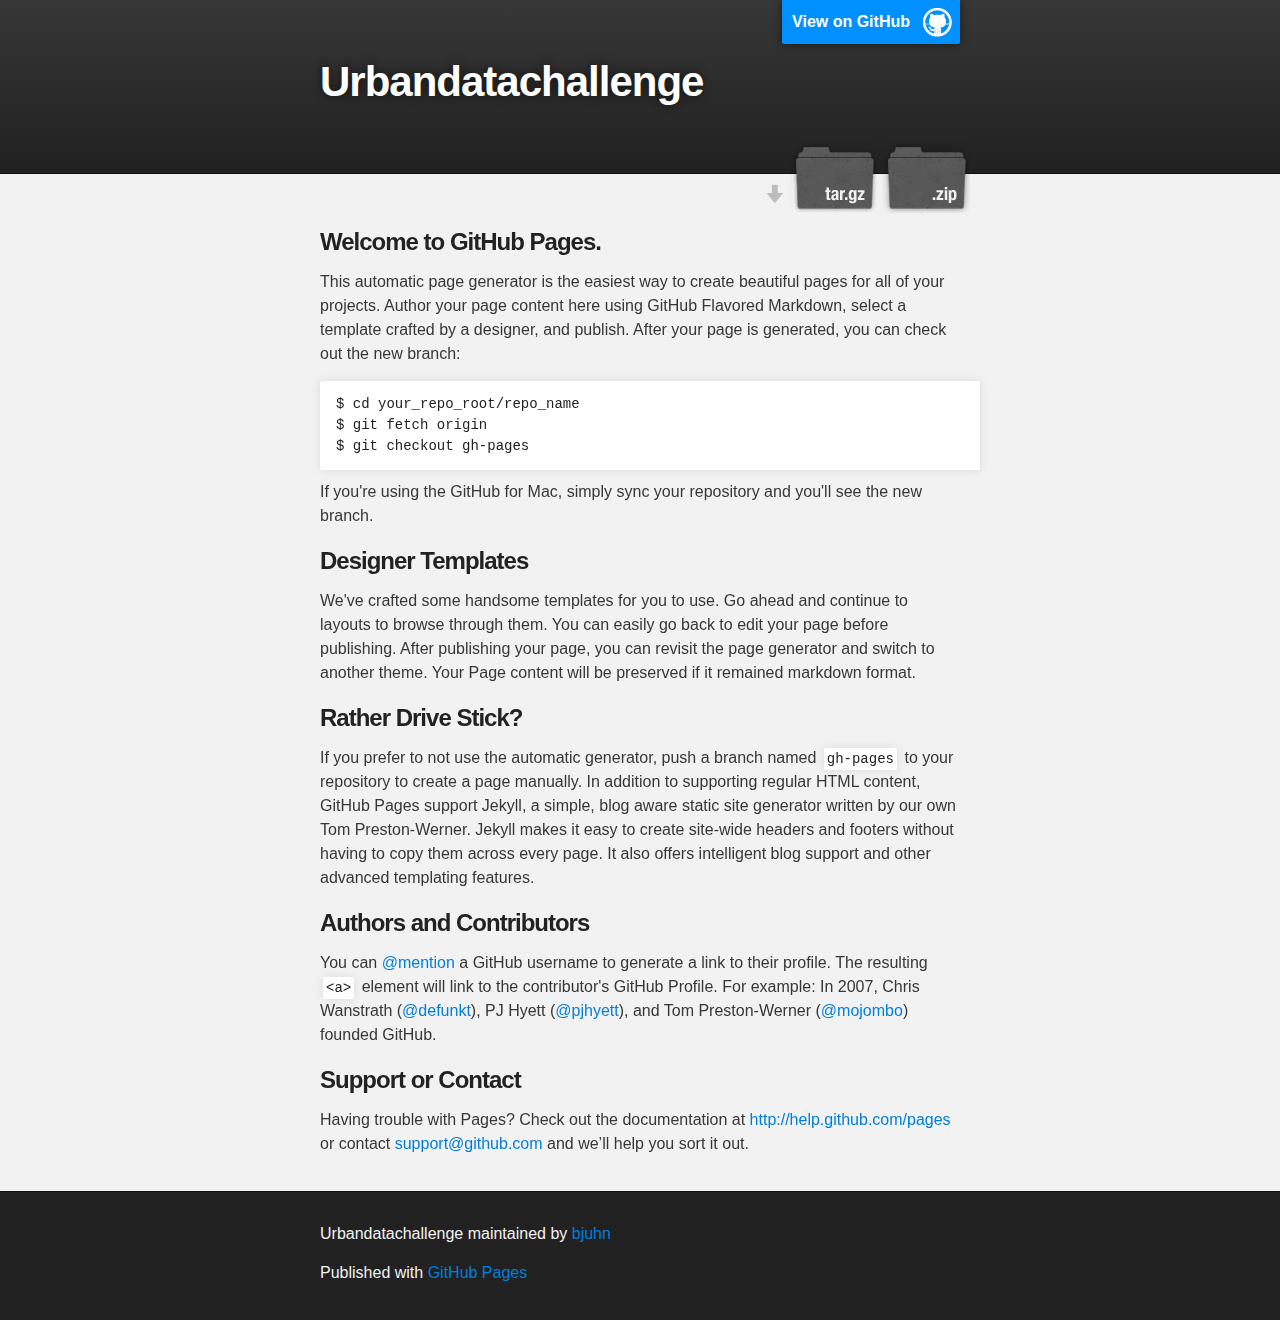
<file: index.html>
<!DOCTYPE html>
<html>

  <head>
    <meta charset='utf-8' />
    <meta http-equiv="X-UA-Compatible" content="chrome=1" />
    <meta name="description" content="Urbandatachallenge : " />

    <link rel="stylesheet" type="text/css" media="screen" href="stylesheets/stylesheet.css">

    <title>Urbandatachallenge</title>
  </head>

  <body>

    <!-- HEADER -->
    <div id="header_wrap" class="outer">
        <header class="inner">
          <a id="forkme_banner" href="https://github.com/bjuhn/UrbanDataChallenge">View on GitHub</a>

          <h1 id="project_title">Urbandatachallenge</h1>
          <h2 id="project_tagline"></h2>

            <section id="downloads">
              <a class="zip_download_link" href="https://github.com/bjuhn/UrbanDataChallenge/zipball/master">Download this project as a .zip file</a>
              <a class="tar_download_link" href="https://github.com/bjuhn/UrbanDataChallenge/tarball/master">Download this project as a tar.gz file</a>
            </section>
        </header>
    </div>

    <!-- MAIN CONTENT -->
    <div id="main_content_wrap" class="outer">
      <section id="main_content" class="inner">
        <h3>Welcome to GitHub Pages.</h3>

<p>This automatic page generator is the easiest way to create beautiful pages for all of your projects. Author your page content here using GitHub Flavored Markdown, select a template crafted by a designer, and publish. After your page is generated, you can check out the new branch:</p>

<pre><code>$ cd your_repo_root/repo_name
$ git fetch origin
$ git checkout gh-pages
</code></pre>

<p>If you're using the GitHub for Mac, simply sync your repository and you'll see the new branch.</p>

<h3>Designer Templates</h3>

<p>We've crafted some handsome templates for you to use. Go ahead and continue to layouts to browse through them. You can easily go back to edit your page before publishing. After publishing your page, you can revisit the page generator and switch to another theme. Your Page content will be preserved if it remained markdown format.</p>

<h3>Rather Drive Stick?</h3>

<p>If you prefer to not use the automatic generator, push a branch named <code>gh-pages</code> to your repository to create a page manually. In addition to supporting regular HTML content, GitHub Pages support Jekyll, a simple, blog aware static site generator written by our own Tom Preston-Werner. Jekyll makes it easy to create site-wide headers and footers without having to copy them across every page. It also offers intelligent blog support and other advanced templating features.</p>

<h3>Authors and Contributors</h3>

<p>You can <a href="https://github.com/blog/821" class="user-mention">@mention</a> a GitHub username to generate a link to their profile. The resulting <code>&lt;a&gt;</code> element will link to the contributor's GitHub Profile. For example: In 2007, Chris Wanstrath (<a href="https://github.com/defunkt" class="user-mention">@defunkt</a>), PJ Hyett (<a href="https://github.com/pjhyett" class="user-mention">@pjhyett</a>), and Tom Preston-Werner (<a href="https://github.com/mojombo" class="user-mention">@mojombo</a>) founded GitHub.</p>

<h3>Support or Contact</h3>

<p>Having trouble with Pages? Check out the documentation at <a href="http://help.github.com/pages">http://help.github.com/pages</a> or contact <a href="mailto:support@github.com">support@github.com</a> and we’ll help you sort it out.</p>
      </section>
    </div>

    <!-- FOOTER  -->
    <div id="footer_wrap" class="outer">
      <footer class="inner">
        <p class="copyright">Urbandatachallenge maintained by <a href="https://github.com/bjuhn">bjuhn</a></p>
        <p>Published with <a href="http://pages.github.com">GitHub Pages</a></p>
      </footer>
    </div>

    

  </body>
</html>
</file>
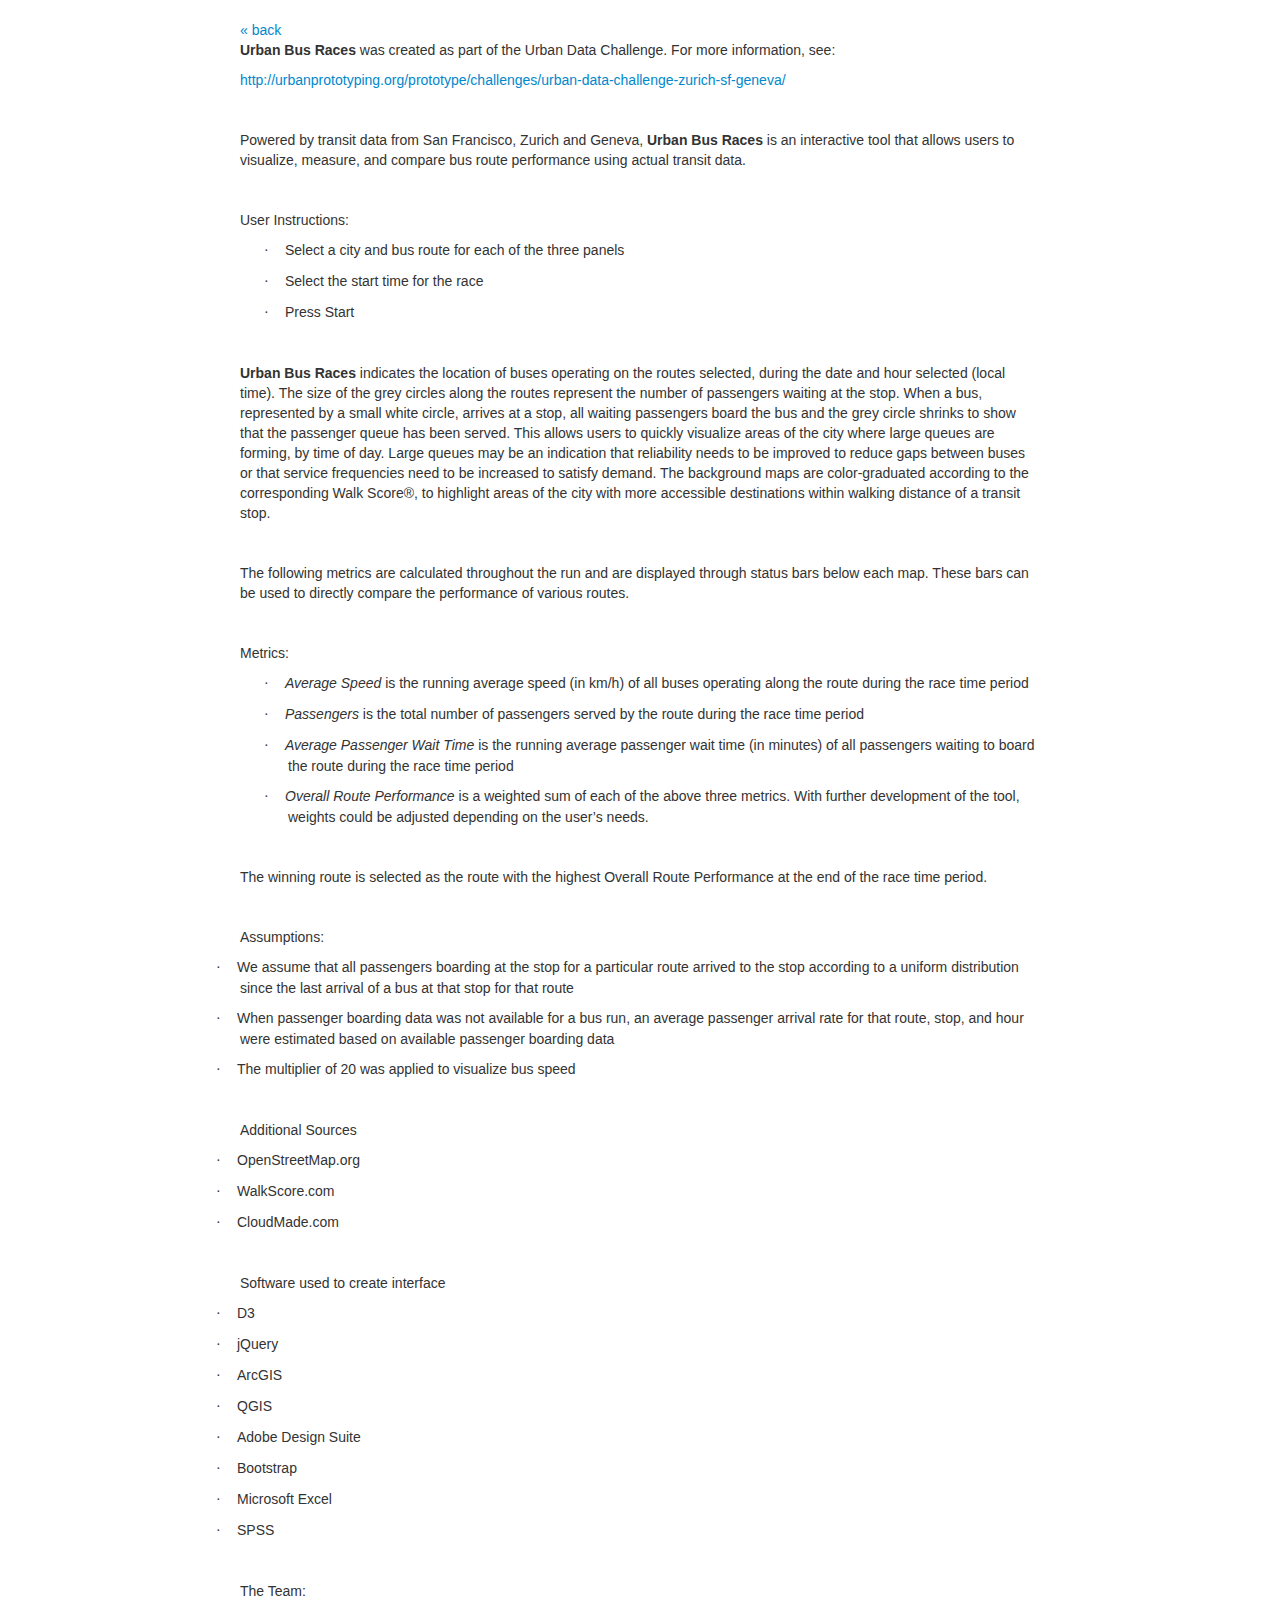
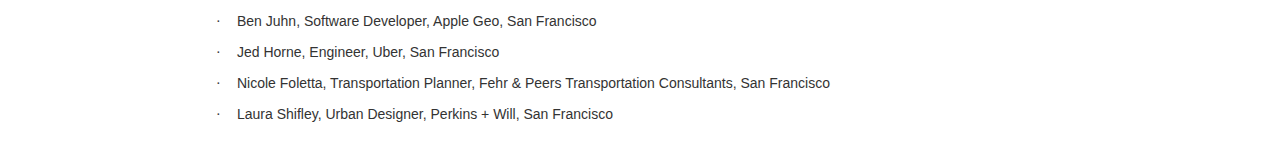
<file: src/html/about.html>
<!DOCTYPE html>
<html>
<head>
  
</head>
  <head>
    <meta charset="UTF-8">
    <title>Urban Bus Races</title>
    <meta name="viewport" content="width=device-width, initial-scale=1.0">
    <!-- Bootstrap -->
    <link href="ext/bootstrap/css/bootstrap.min.css" rel="stylesheet" media="screen">

    <!-- grid -->
    <link href="css/gridsystem.css" media="screen" rel="stylesheet" type="text/css">
    <link href="css/map.css" media="screen" rel="stylesheet" type="text/css">
  </head>
  <body style="background:white">
    <div class="container-fluid" style="width:800px; margin:20px auto">
      <div class="masthead">
<a href="/">&laquo; back</a>
<p class=MsoNormal><b style='mso-bidi-font-weight:normal'>Urban Bus Races</b>
was created as part of the Urban Data Challenge. For more information, see:</p>

<p class=MsoNormal><a
href="http://urbanprototyping.org/prototype/challenges/urban-data-challenge-zurich-sf-geneva/">http://urbanprototyping.org/prototype/challenges/urban-data-challenge-zurich-sf-geneva/</a></p>

<p class=MsoNormal><o:p>&nbsp;</o:p></p>

<p class=MsoNormal>Powered by transit data from San Francisco, Zurich and
Geneva, <b style='mso-bidi-font-weight:normal'>Urban Bus Races</b> is an
interactive tool that allows users to visualize, measure, and compare bus route
performance using actual transit data. </p>

<p class=MsoNormal><o:p>&nbsp;</o:p></p>

<p class=MsoNormal>User Instructions:</p>

<p class=MsoNormal style='margin-left:.5in;text-indent:-.25in;mso-list:l3 level1 lfo19'><![if !supportLists]><span
style='font-family:Symbol;mso-fareast-font-family:Symbol;mso-bidi-font-family:
Symbol'><span style='mso-list:Ignore'>·<span style='font:7.0pt "Times New Roman"'>&nbsp;&nbsp;&nbsp;&nbsp;&nbsp;&nbsp;
</span></span></span><![endif]>Select a city and bus route for each of the
three panels</p>

<p class=MsoNormal style='margin-left:.5in;text-indent:-.25in;mso-list:l3 level1 lfo19'><![if !supportLists]><span
style='font-family:Symbol;mso-fareast-font-family:Symbol;mso-bidi-font-family:
Symbol'><span style='mso-list:Ignore'>·<span style='font:7.0pt "Times New Roman"'>&nbsp;&nbsp;&nbsp;&nbsp;&nbsp;&nbsp;
</span></span></span><![endif]>Select the start time for the race</p>

<p class=MsoNormal style='margin-left:.5in;text-indent:-.25in;mso-list:l3 level1 lfo19'><![if !supportLists]><span
style='font-family:Symbol;mso-fareast-font-family:Symbol;mso-bidi-font-family:
Symbol'><span style='mso-list:Ignore'>·<span style='font:7.0pt "Times New Roman"'>&nbsp;&nbsp;&nbsp;&nbsp;&nbsp;&nbsp;
</span></span></span><![endif]>Press Start</p>

<p class=MsoNormal><o:p>&nbsp;</o:p></p>

<p class=MsoNormal><b style='mso-bidi-font-weight:normal'>Urban Bus Races</b>
indicates the location of buses operating on the routes selected, during the
date and hour selected (local time). The size of the grey circles along the routes
represent the number of passengers waiting at the stop. When a bus, represented
by a small white circle, arrives at a stop, all waiting passengers board the
bus and the grey circle shrinks to show that the passenger queue has been
served. This allows users to quickly visualize areas of the city where large
queues are forming, by time of day. Large queues may be an indication that
reliability needs to be improved to reduce gaps between buses or that service
frequencies need to be increased to satisfy demand. The background maps are
color-graduated according to the corresponding Walk Score®, to highlight areas
of the city with more accessible destinations within walking distance of a transit
stop.</p>

<p class=MsoNormal><o:p>&nbsp;</o:p></p>

<p class=MsoNormal>The following metrics are calculated throughout the run and
are displayed through status bars below each map. These bars can be used to
directly compare the performance of various routes.</p>

<p class=MsoNormal><o:p>&nbsp;</o:p></p>

<p class=MsoNormal>Metrics:</p>

<p class=MsoNormal style='margin-left:.5in;text-indent:-.25in;mso-list:l3 level1 lfo19'><![if !supportLists]><span
style='font-family:Symbol;mso-fareast-font-family:Symbol;mso-bidi-font-family:
Symbol'><span style='mso-list:Ignore'>·<span style='font:7.0pt "Times New Roman"'>&nbsp;&nbsp;&nbsp;&nbsp;&nbsp;&nbsp;
</span></span></span><![endif]><i style='mso-bidi-font-style:normal'>Average Speed</i>
is the running average speed (in km/h) of all buses operating along the route
during the race time period</p>

<p class=MsoNormal style='margin-left:.5in;text-indent:-.25in;mso-list:l3 level1 lfo19'><![if !supportLists]><span
style='font-family:Symbol;mso-fareast-font-family:Symbol;mso-bidi-font-family:
Symbol'><span style='mso-list:Ignore'>·<span style='font:7.0pt "Times New Roman"'>&nbsp;&nbsp;&nbsp;&nbsp;&nbsp;&nbsp;
</span></span></span><![endif]><i style='mso-bidi-font-style:normal'>Passengers
</i>is the total number of passengers served by the route during the race time
period</p>

<p class=MsoNormal style='margin-left:.5in;text-indent:-.25in;mso-list:l3 level1 lfo19'><![if !supportLists]><span
style='font-family:Symbol;mso-fareast-font-family:Symbol;mso-bidi-font-family:
Symbol'><span style='mso-list:Ignore'>·<span style='font:7.0pt "Times New Roman"'>&nbsp;&nbsp;&nbsp;&nbsp;&nbsp;&nbsp;
</span></span></span><![endif]><i style='mso-bidi-font-style:normal'>Average
Passenger Wait Time </i>is the running average passenger wait time (in minutes)
of all passengers waiting to board the route during the race time period</p>

<p class=MsoNormal style='margin-left:.5in;text-indent:-.25in;mso-list:l3 level1 lfo19'><![if !supportLists]><span
style='font-family:Symbol;mso-fareast-font-family:Symbol;mso-bidi-font-family:
Symbol'><span style='mso-list:Ignore'>·<span style='font:7.0pt "Times New Roman"'>&nbsp;&nbsp;&nbsp;&nbsp;&nbsp;&nbsp;
</span></span></span><![endif]><i style='mso-bidi-font-style:normal'>Overall
Route Performance </i>is a weighted sum of each of the above three metrics.
With further development of the tool, weights could be adjusted depending on
the user’s needs.</p>

<p class=MsoNormal><o:p>&nbsp;</o:p></p>

<p class=MsoNormal>The winning route is selected as the route with the highest
Overall Route Performance at the end of the race time period.</p>

<p class=MsoNormal><o:p>&nbsp;</o:p></p>

<p class=MsoNormal>Assumptions:</p>

<p class=MsoListParagraphCxSpFirst style='text-indent:-.25in;mso-list:l3 level1 lfo19'><![if !supportLists]><span
style='font-family:Symbol;mso-fareast-font-family:Symbol;mso-bidi-font-family:
Symbol'><span style='mso-list:Ignore'>·<span style='font:7.0pt "Times New Roman"'>&nbsp;&nbsp;&nbsp;&nbsp;&nbsp;&nbsp;
</span></span></span><![endif]>We assume that all passengers boarding at the
stop for a particular route arrived to the stop according to a uniform
distribution since the last arrival of a bus at that stop for that route</p>

<p class=MsoListParagraphCxSpMiddle style='text-indent:-.25in;mso-list:l3 level1 lfo19'><![if !supportLists]><span
style='font-family:Symbol;mso-fareast-font-family:Symbol;mso-bidi-font-family:
Symbol'><span style='mso-list:Ignore'>·<span style='font:7.0pt "Times New Roman"'>&nbsp;&nbsp;&nbsp;&nbsp;&nbsp;&nbsp;
</span></span></span><![endif]>When passenger boarding data was not available
for a bus run, an average passenger arrival rate for that route, stop, and hour
were estimated based on available passenger boarding data</p>

<p class=MsoListParagraphCxSpLast style='text-indent:-.25in;mso-list:l3 level1 lfo19'><![if !supportLists]><span
style='font-family:Symbol;mso-fareast-font-family:Symbol;mso-bidi-font-family:
Symbol'><span style='mso-list:Ignore'>·<span style='font:7.0pt "Times New Roman"'>&nbsp;&nbsp;&nbsp;&nbsp;&nbsp;&nbsp;
</span></span></span><![endif]>The multiplier of 20 was applied to visualize
bus speed</p>

<p class=MsoNormal><o:p>&nbsp;</o:p></p>

<p class=MsoNormal>Additional Sources</p>

<p class=MsoListParagraphCxSpFirst style='text-indent:-.25in;mso-list:l8 level1 lfo20'><![if !supportLists]><span
style='font-family:Symbol;mso-fareast-font-family:Symbol;mso-bidi-font-family:
Symbol'><span style='mso-list:Ignore'>·<span style='font:7.0pt "Times New Roman"'>&nbsp;&nbsp;&nbsp;&nbsp;&nbsp;&nbsp;
</span></span></span><![endif]>OpenStreetMap.org</p>

<p class=MsoListParagraphCxSpMiddle style='text-indent:-.25in;mso-list:l8 level1 lfo20'><![if !supportLists]><span
style='font-family:Symbol;mso-fareast-font-family:Symbol;mso-bidi-font-family:
Symbol'><span style='mso-list:Ignore'>·<span style='font:7.0pt "Times New Roman"'>&nbsp;&nbsp;&nbsp;&nbsp;&nbsp;&nbsp;
</span></span></span><![endif]>WalkScore.com</p>

<p class=MsoListParagraphCxSpLast style='text-indent:-.25in;mso-list:l8 level1 lfo20'><![if !supportLists]><span
style='font-family:Symbol;mso-fareast-font-family:Symbol;mso-bidi-font-family:
Symbol'><span style='mso-list:Ignore'>·<span style='font:7.0pt "Times New Roman"'>&nbsp;&nbsp;&nbsp;&nbsp;&nbsp;&nbsp;
</span></span></span><![endif]>CloudMade.com</p>

<p class=MsoNormal><o:p>&nbsp;</o:p></p>

<p class=MsoNormal>Software used to create interface</p>

<p class=MsoListParagraphCxSpFirst style='text-indent:-.25in;mso-list:l0 level1 lfo21'><![if !supportLists]><span
style='font-family:Symbol;mso-fareast-font-family:Symbol;mso-bidi-font-family:
Symbol'><span style='mso-list:Ignore'>·<span style='font:7.0pt "Times New Roman"'>&nbsp;&nbsp;&nbsp;&nbsp;&nbsp;&nbsp;
</span></span></span><![endif]>D3</p>

<p class=MsoListParagraphCxSpMiddle style='text-indent:-.25in;mso-list:l0 level1 lfo21'><![if !supportLists]><span
style='font-family:Symbol;mso-fareast-font-family:Symbol;mso-bidi-font-family:
Symbol'><span style='mso-list:Ignore'>·<span style='font:7.0pt "Times New Roman"'>&nbsp;&nbsp;&nbsp;&nbsp;&nbsp;&nbsp;
</span></span></span><![endif]>jQuery</p>

<p class=MsoListParagraphCxSpMiddle style='text-indent:-.25in;mso-list:l0 level1 lfo21'><![if !supportLists]><span
style='font-family:Symbol;mso-fareast-font-family:Symbol;mso-bidi-font-family:
Symbol'><span style='mso-list:Ignore'>·<span style='font:7.0pt "Times New Roman"'>&nbsp;&nbsp;&nbsp;&nbsp;&nbsp;&nbsp;
</span></span></span><![endif]>ArcGIS</p>

<p class=MsoListParagraphCxSpMiddle style='text-indent:-.25in;mso-list:l0 level1 lfo21'><![if !supportLists]><span
style='font-family:Symbol;mso-fareast-font-family:Symbol;mso-bidi-font-family:
Symbol'><span style='mso-list:Ignore'>·<span style='font:7.0pt "Times New Roman"'>&nbsp;&nbsp;&nbsp;&nbsp;&nbsp;&nbsp;
</span></span></span><![endif]>QGIS</p>

<p class=MsoListParagraphCxSpMiddle style='text-indent:-.25in;mso-list:l0 level1 lfo21'><![if !supportLists]><span
style='font-family:Symbol;mso-fareast-font-family:Symbol;mso-bidi-font-family:
Symbol'><span style='mso-list:Ignore'>·<span style='font:7.0pt "Times New Roman"'>&nbsp;&nbsp;&nbsp;&nbsp;&nbsp;&nbsp;
</span></span></span><![endif]>Adobe Design Suite</p>

<p class=MsoListParagraphCxSpMiddle style='text-indent:-.25in;mso-list:l0 level1 lfo21'><![if !supportLists]><span
style='font-family:Symbol;mso-fareast-font-family:Symbol;mso-bidi-font-family:
Symbol'><span style='mso-list:Ignore'>·<span style='font:7.0pt "Times New Roman"'>&nbsp;&nbsp;&nbsp;&nbsp;&nbsp;&nbsp;
</span></span></span><![endif]>Bootstrap</p>

<p class=MsoListParagraphCxSpMiddle style='text-indent:-.25in;mso-list:l0 level1 lfo21'><![if !supportLists]><span
style='font-family:Symbol;mso-fareast-font-family:Symbol;mso-bidi-font-family:
Symbol'><span style='mso-list:Ignore'>·<span style='font:7.0pt "Times New Roman"'>&nbsp;&nbsp;&nbsp;&nbsp;&nbsp;&nbsp;
</span></span></span><![endif]>Microsoft Excel</p>

<p class=MsoListParagraphCxSpLast style='text-indent:-.25in;mso-list:l0 level1 lfo21'><![if !supportLists]><span
style='font-family:Symbol;mso-fareast-font-family:Symbol;mso-bidi-font-family:
Symbol'><span style='mso-list:Ignore'>·<span style='font:7.0pt "Times New Roman"'>&nbsp;&nbsp;&nbsp;&nbsp;&nbsp;&nbsp;
</span></span></span><![endif]>SPSS</p>

<p class=MsoNormal><o:p>&nbsp;</o:p></p>

<p class=MsoNormal>The Team:</p>

<p class=MsoListParagraphCxSpFirst style='text-indent:-.25in;mso-list:l3 level1 lfo19'><![if !supportLists]><span
style='font-family:Symbol;mso-fareast-font-family:Symbol;mso-bidi-font-family:
Symbol'><span style='mso-list:Ignore'>·<span style='font:7.0pt "Times New Roman"'>&nbsp;&nbsp;&nbsp;&nbsp;&nbsp;&nbsp;
</span></span></span><![endif]>Ben Juhn, Software Developer, Apple Geo, San
Francisco</p>

<p class=MsoListParagraphCxSpMiddle style='text-indent:-.25in;mso-list:l3 level1 lfo19'><![if !supportLists]><span
style='font-family:Symbol;mso-fareast-font-family:Symbol;mso-bidi-font-family:
Symbol'><span style='mso-list:Ignore'>·<span style='font:7.0pt "Times New Roman"'>&nbsp;&nbsp;&nbsp;&nbsp;&nbsp;&nbsp;
</span></span></span><![endif]>Jed Horne, Engineer, Uber, San Francisco</p>

<p class=MsoListParagraphCxSpMiddle style='text-indent:-.25in;mso-list:l3 level1 lfo19'><![if !supportLists]><span
style='font-family:Symbol;mso-fareast-font-family:Symbol;mso-bidi-font-family:
Symbol'><span style='mso-list:Ignore'>·<span style='font:7.0pt "Times New Roman"'>&nbsp;&nbsp;&nbsp;&nbsp;&nbsp;&nbsp;
</span></span></span><![endif]>Nicole Foletta, Transportation <a name="_GoBack"></a>Planner,
Fehr &amp; Peers Transportation Consultants, San Francisco</p>

<p class=MsoListParagraphCxSpLast style='text-indent:-.25in;mso-list:l3 level1 lfo19'><![if !supportLists]><span
style='font-family:Symbol;mso-fareast-font-family:Symbol;mso-bidi-font-family:
Symbol'><span style='mso-list:Ignore'>·<span style='font:7.0pt "Times New Roman"'>&nbsp;&nbsp;&nbsp;&nbsp;&nbsp;&nbsp;
</span></span></span><![endif]>Laura Shifley, Urban Designer, Perkins + Will,
San Francisco <span style="mso-spacerun: yes">&nbsp;</span></p>

</div>



      </div>

    </div>

<script type="text/javascript">

  var _gaq = _gaq || [];
  _gaq.push(['_setAccount', 'UA-39765166-1']);
  _gaq.push(['_trackPageview']);

  (function() {
    var ga = document.createElement('script'); ga.type = 'text/javascript'; ga.async = true;
    ga.src = ('https:' == document.location.protocol ? 'https://ssl' : 'http://www') + '.google-analytics.com/ga.js';
    var s = document.getElementsByTagName('script')[0]; s.parentNode.insertBefore(ga, s);
  })();

</script>
</body>
</html>
</file>
<file: stylesheets/stylesheet.css>
/*******************************************************************************
Slate Theme for GitHub Pages
by Jason Costello, @jsncostello
*******************************************************************************/

@import url(pygment_trac.css);

/*******************************************************************************
MeyerWeb Reset
*******************************************************************************/

html, body, div, span, applet, object, iframe,
h1, h2, h3, h4, h5, h6, p, blockquote, pre,
a, abbr, acronym, address, big, cite, code,
del, dfn, em, img, ins, kbd, q, s, samp,
small, strike, strong, sub, sup, tt, var,
b, u, i, center,
dl, dt, dd, ol, ul, li,
fieldset, form, label, legend,
table, caption, tbody, tfoot, thead, tr, th, td,
article, aside, canvas, details, embed,
figure, figcaption, footer, header, hgroup,
menu, nav, output, ruby, section, summary,
time, mark, audio, video {
  margin: 0;
  padding: 0;
  border: 0;
  font: inherit;
  vertical-align: baseline;
}

/* HTML5 display-role reset for older browsers */
article, aside, details, figcaption, figure,
footer, header, hgroup, menu, nav, section {
  display: block;
}

ol, ul {
  list-style: none;
}

blockquote, q {
}

table {
  border-collapse: collapse;
  border-spacing: 0;
}

a:focus {
  outline: none;
}

/*******************************************************************************
Theme Styles
*******************************************************************************/

body {
  box-sizing: border-box;
  color:#373737;
  background: #212121;
  font-size: 16px;
  font-family: 'Myriad Pro', Calibri, Helvetica, Arial, sans-serif;
  line-height: 1.5;
  -webkit-font-smoothing: antialiased;
}

h1, h2, h3, h4, h5, h6 {
  margin: 10px 0;
  font-weight: 700;
  color:#222222;
  font-family: 'Lucida Grande', 'Calibri', Helvetica, Arial, sans-serif;
  letter-spacing: -1px;
}

h1 {
  font-size: 36px;
  font-weight: 700;
}

h2 {
  padding-bottom: 10px;
  font-size: 32px;
  background: url('../images/bg_hr.png') repeat-x bottom;
}

h3 {
  font-size: 24px;
}

h4 {
  font-size: 21px;
}

h5 {
  font-size: 18px;
}

h6 {
  font-size: 16px;
}

p {
  margin: 10px 0 15px 0;
}

footer p {
  color: #f2f2f2;
}

a {
  text-decoration: none;
  color: #007edf;
  text-shadow: none;

  transition: color 0.5s ease;
  transition: text-shadow 0.5s ease;
  -webkit-transition: color 0.5s ease;
  -webkit-transition: text-shadow 0.5s ease;
  -moz-transition: color 0.5s ease;
  -moz-transition: text-shadow 0.5s ease;
  -o-transition: color 0.5s ease;
  -o-transition: text-shadow 0.5s ease;
  -ms-transition: color 0.5s ease;
  -ms-transition: text-shadow 0.5s ease;
}

#main_content a:hover {
  color: #0069ba;
  text-shadow: #0090ff 0px 0px 2px;
}

footer a:hover {
  color: #43adff;
  text-shadow: #0090ff 0px 0px 2px;
}

em {
  font-style: italic;
}

strong {
  font-weight: bold;
}

img {
  position: relative;
  margin: 0 auto;
  max-width: 739px;
  padding: 5px;
  margin: 10px 0 10px 0;
  border: 1px solid #ebebeb;

  box-shadow: 0 0 5px #ebebeb;
  -webkit-box-shadow: 0 0 5px #ebebeb;
  -moz-box-shadow: 0 0 5px #ebebeb;
  -o-box-shadow: 0 0 5px #ebebeb;
  -ms-box-shadow: 0 0 5px #ebebeb;
}

pre, code {
  width: 100%;
  color: #222;
  background-color: #fff;

  font-family: Monaco, "Bitstream Vera Sans Mono", "Lucida Console", Terminal, monospace;
  font-size: 14px;

  border-radius: 2px;
  -moz-border-radius: 2px;
  -webkit-border-radius: 2px;



}

pre {
  width: 100%;
  padding: 10px;
  box-shadow: 0 0 10px rgba(0,0,0,.1);
  overflow: auto;
}

code {
  padding: 3px;
  margin: 0 3px;
  box-shadow: 0 0 10px rgba(0,0,0,.1);
}

pre code {
  display: block;
  box-shadow: none;
}

blockquote {
  color: #666;
  margin-bottom: 20px;
  padding: 0 0 0 20px;
  border-left: 3px solid #bbb;
}

ul, ol, dl {
  margin-bottom: 15px
}

ul li {
  list-style: inside;
  padding-left: 20px;
}

ol li {
  list-style: decimal inside;
  padding-left: 20px;
}

dl dt {
  font-weight: bold;
}

dl dd {
  padding-left: 20px;
  font-style: italic;
}

dl p {
  padding-left: 20px;
  font-style: italic;
}

hr {
  height: 1px;
  margin-bottom: 5px;
  border: none;
  background: url('../images/bg_hr.png') repeat-x center;
}

table {
  border: 1px solid #373737;
  margin-bottom: 20px;
  text-align: left;
 }

th {
  font-family: 'Lucida Grande', 'Helvetica Neue', Helvetica, Arial, sans-serif;
  padding: 10px;
  background: #373737;
  color: #fff;
 }

td {
  padding: 10px;
  border: 1px solid #373737;
 }

form {
  background: #f2f2f2;
  padding: 20px;
}

img {
  width: 100%;
  max-width: 100%;
}

/*******************************************************************************
Full-Width Styles
*******************************************************************************/

.outer {
  width: 100%;
}

.inner {
  position: relative;
  max-width: 640px;
  padding: 20px 10px;
  margin: 0 auto;
}

#forkme_banner {
  display: block;
  position: absolute;
  top:0;
  right: 10px;
  z-index: 10;
  padding: 10px 50px 10px 10px;
  color: #fff;
  background: url('../images/blacktocat.png') #0090ff no-repeat 95% 50%;
  font-weight: 700;
  box-shadow: 0 0 10px rgba(0,0,0,.5);
  border-bottom-left-radius: 2px;
  border-bottom-right-radius: 2px;
}

#header_wrap {
  background: #212121;
  background: -moz-linear-gradient(top, #373737, #212121);
  background: -webkit-linear-gradient(top, #373737, #212121);
  background: -ms-linear-gradient(top, #373737, #212121);
  background: -o-linear-gradient(top, #373737, #212121);
  background: linear-gradient(top, #373737, #212121);
}

#header_wrap .inner {
  padding: 50px 10px 30px 10px;
}

#project_title {
  margin: 0;
  color: #fff;
  font-size: 42px;
  font-weight: 700;
  text-shadow: #111 0px 0px 10px;
}

#project_tagline {
  color: #fff;
  font-size: 24px;
  font-weight: 300;
  background: none;
  text-shadow: #111 0px 0px 10px;
}

#downloads {
  position: absolute;
  width: 210px;
  z-index: 10;
  bottom: -40px;
  right: 0;
  height: 70px;
  background: url('../images/icon_download.png') no-repeat 0% 90%;
}

.zip_download_link {
  display: block;
  float: right;
  width: 90px;
  height:70px;
  text-indent: -5000px;
  overflow: hidden;
  background: url(../images/sprite_download.png) no-repeat bottom left;
}

.tar_download_link {
  display: block;
  float: right;
  width: 90px;
  height:70px;
  text-indent: -5000px;
  overflow: hidden;
  background: url(../images/sprite_download.png) no-repeat bottom right;
  margin-left: 10px;
}

.zip_download_link:hover {
  background: url(../images/sprite_download.png) no-repeat top left;
}

.tar_download_link:hover {
  background: url(../images/sprite_download.png) no-repeat top right;
}

#main_content_wrap {
  background: #f2f2f2;
  border-top: 1px solid #111;
  border-bottom: 1px solid #111;
}

#main_content {
  padding-top: 40px;
}

#footer_wrap {
  background: #212121;
}



/*******************************************************************************
Small Device Styles
*******************************************************************************/

@media screen and (max-width: 480px) {
  body {
    font-size:14px;
  }

  #downloads {
    display: none;
  }

  .inner {
    min-width: 320px;
    max-width: 480px;
  }

  #project_title {
  font-size: 32px;
  }

  h1 {
    font-size: 28px;
  }

  h2 {
    font-size: 24px;
  }

  h3 {
    font-size: 21px;
  }

  h4 {
    font-size: 18px;
  }

  h5 {
    font-size: 14px;
  }

  h6 {
    font-size: 12px;
  }

  code, pre {
    min-width: 320px;
    max-width: 480px;
    font-size: 11px;
  }

}
</file>
<file: src/html/css/gridsystem.css>
.grid_cell {
  border: 1px solid gray;
  margin-bottom: 10px;
}
</file>
<file: src/html/css/map.css>
.map {
  margin: 0;
  padding: 0;
  background-color: #c3e7f7;
}

.routes {
  fill: none;
  stroke: #000;
  opacity: .2;
  stroke-linejoin: round;
  stroke-linecap: round;
}

.start {
  fill: black;
  stroke: none;
  opacity: .5;
}

.end {
  fill: none;
  stroke: red;
  stroke-width: 2;
  opacity: .5;
}

.countries {
  stroke: #fff;
  stroke-width: 1;
  fill: #ccc;
}

.city {
  stroke-width: 1;
  stoke: #fff;
  fill: green;
}

.stop {
  fill: orange;
  stroke-width: .0004;
  stroke: blue;
}

.bus {
  fill: red;
  stroke-width: .0002;
  stroke: orange;
}
</file>
